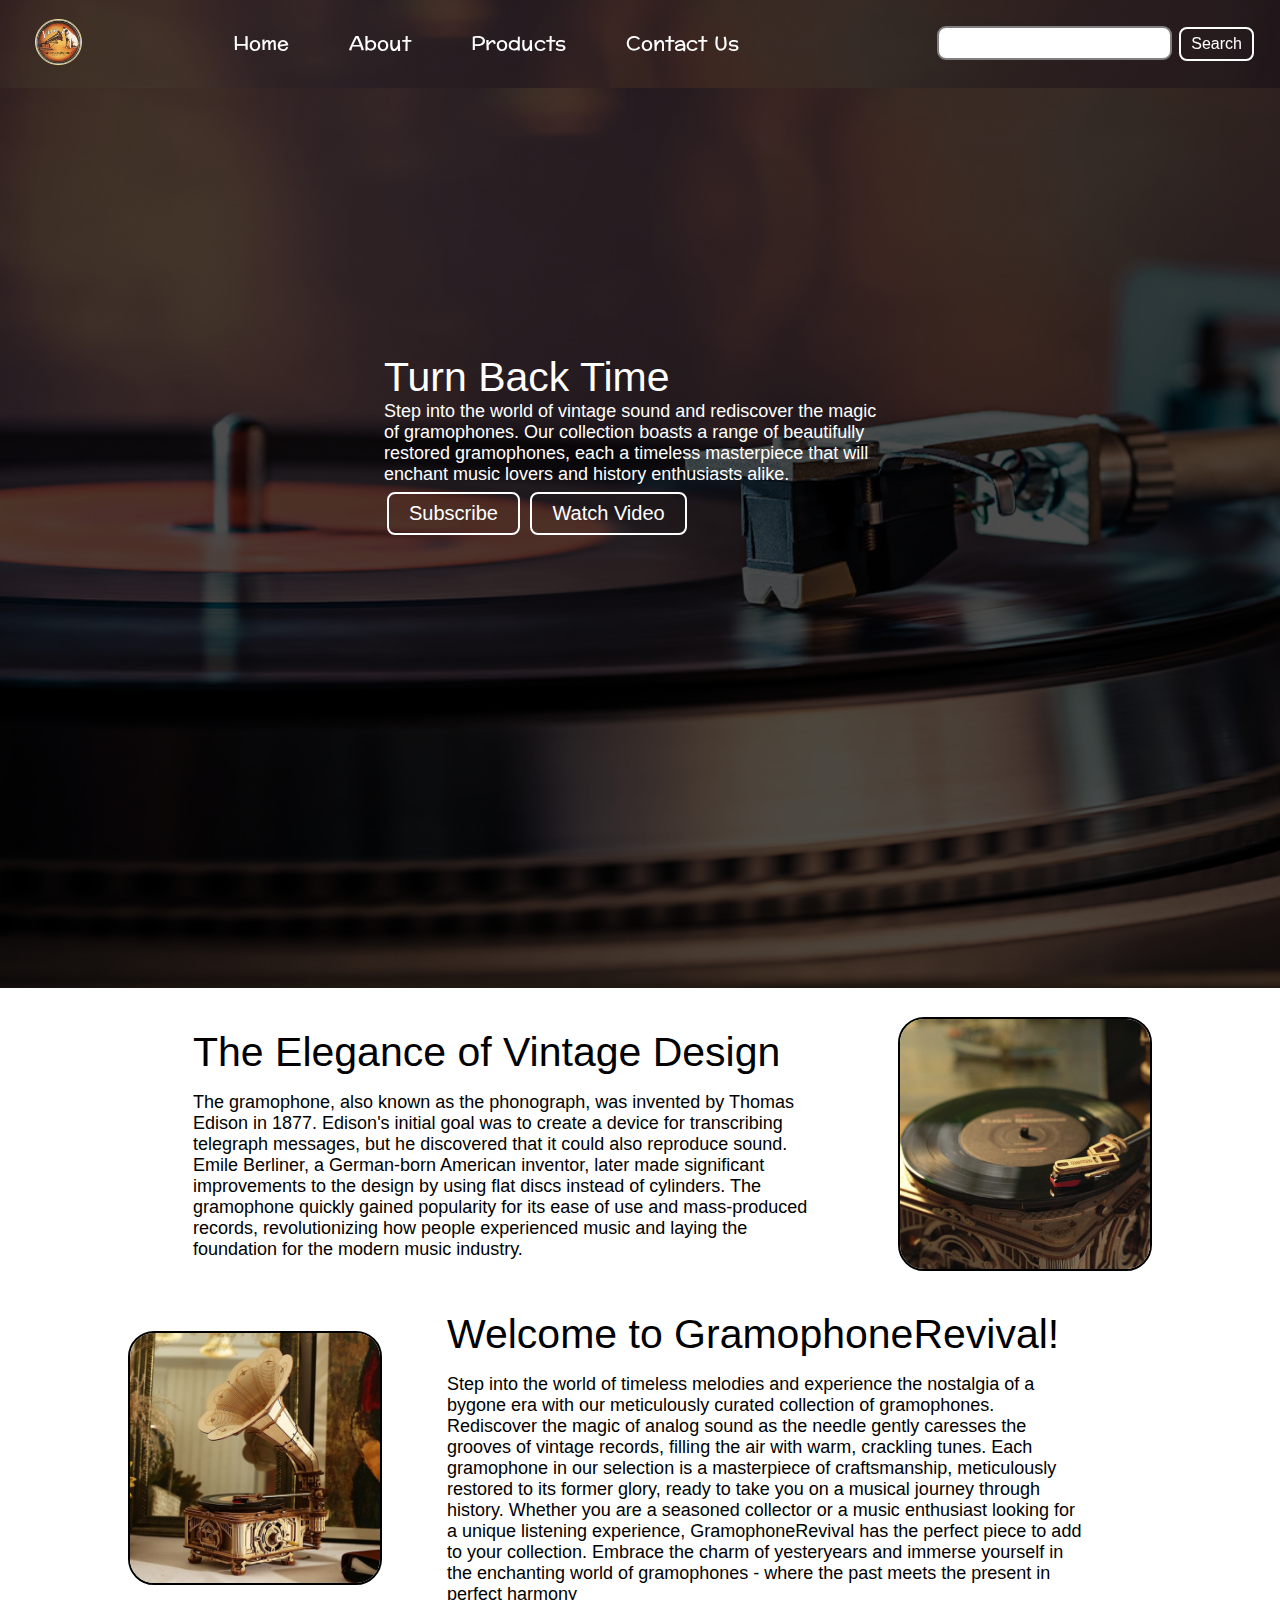
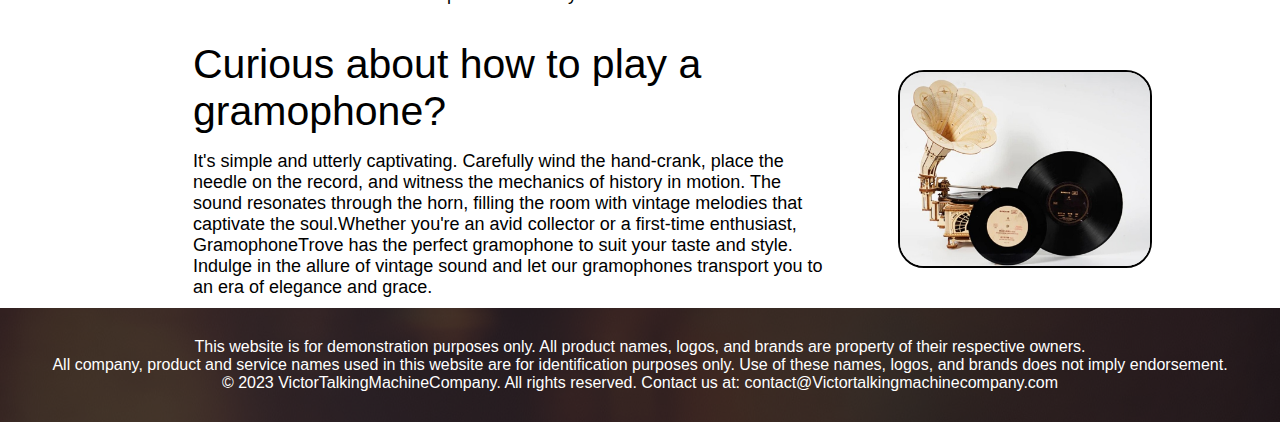
<file: final project/index.html>
<!DOCTYPE html>
<html lang="en">

<head>
    <meta charset="UTF-8">
    <meta name="viewport" content="width=device-width, initial-scale=1.0">
    <link rel="stylesheet" href="css/style.css">
    <script src="./js/header.js"></script>
    <script src="./js/footer.js"></script>
    <script src="./js/resp.js"></script>
    <script src="./js/myjs.js"></script>
    <title>Victor Talking Machine Company</title>
    <link rel="preconnect" href="https://fonts.googleapis.com">
<link rel="preconnect" href="https://fonts.gstatic.com" crossorigin>
<link href="https://fonts.googleapis.com/css2?family=Edu+SA+Beginner:wght@400;500;600;700&family=Josefin+Sans:ital,wght@0,400;0,500;0,600;1,300;1,400;1,500;1,600&family=Lobster&family=Oswald:wght@400;500;700&family=Playfair+Display:ital,wght@0,400;0,500;0,600;0,700;1,400&family=Preahvihear&family=Varela+Round&display=swap" rel="stylesheet">
</head>

<body onload="sss()">
    <div id="header-container"></div>
 
    
    <script>
      // Insert the header content into the header container
      document.getElementById('header-container').innerHTML = headerContent;
    </script>
    
    <section class="background firstSection">
        <div class="box-main">
            <div class="firstHalf">
                <p class="text-big">Turn Back Time </p>
                <p class="text-small">Step into the world of vintage sound and rediscover the magic of gramophones. Our collection boasts a range of beautifully restored gramophones, each a timeless masterpiece that will enchant music lovers and history enthusiasts alike.</p>
                <div class="buttons">
                    <button class="btn" onclick="success()">Subscribe</button>
                    <button class="btn">Watch Video</button>

                </div>
            </div>

           
        </div>
    </section>

    <section class="section">
        <div class="paras">
        <p class="sectionTag text-big">The Elegance of Vintage Design</p>
        <p class="sectionSubTag text-small">The gramophone, also known as the phonograph, was invented by Thomas Edison in 1877. Edison's initial goal was to create a device for transcribing telegraph messages, but he discovered that it could also reproduce sound. Emile Berliner, a German-born American inventor, later made significant improvements to the design by using flat discs instead of cylinders. The gramophone quickly gained popularity for its ease of use and mass-produced records, revolutionizing how people experienced music and laying the foundation for the modern music industry. </p>
        </div>
        <div class="thumbnail">
            <img src="./img/g11.jpg" alt="Phonograph Record image" class="imgFluid">
        </div>
    </section>

    <section class="section section-left" id="about">
        <div class="paras">
        <p class="sectionTag text-big">Welcome to GramophoneRevival!</p>
        <p class="sectionSubTag text-small">Step into the world of timeless melodies and experience the nostalgia of a bygone era with our meticulously curated collection of gramophones. Rediscover the magic of analog sound as the needle gently caresses the grooves of vintage records, filling the air with warm, crackling tunes. Each gramophone in our selection is a masterpiece of craftsmanship, meticulously restored to its former glory, ready to take you on a musical journey through history. Whether you are a seasoned collector or a music enthusiast looking for a unique listening experience, GramophoneRevival has the perfect piece to add to your collection. Embrace the charm of yesteryears and immerse yourself in the enchanting world of gramophones - where the past meets the present in perfect harmony </p>
        </div>
        <div class="thumbnail">
            <img src="./img/g9.jpg" alt="gramophone image" class="imgFluid">
        </div> 
    </section>
    <section class="section" id="services">
        <div class="paras">
        <p class="sectionTag text-big">Curious about how to play a gramophone?</p>
        <p class="sectionSubTag text-small">It's simple and utterly captivating. Carefully wind the hand-crank, place the needle on the record, and witness the mechanics of history in motion. The sound resonates through the horn, filling the room with vintage melodies that captivate the soul.Whether you're an avid collector or a first-time enthusiast, GramophoneTrove has the perfect gramophone to suit your taste and style. Indulge in the allure of vintage sound and let our gramophones transport you to an era of elegance and grace.
            </p>
        </div>
        <div class="thumbnail">
            <img src="./img/g10.jpg" alt="gramophone image" class="imgFluid">
        </div>
    </section>
     
   
    <div id="footer-container"></div><script>
        // Insert the footer content into the footer container
        document.getElementById('footer-container').innerHTML = footerContent;
      </script>
    

    
</body>

</html>
</file>
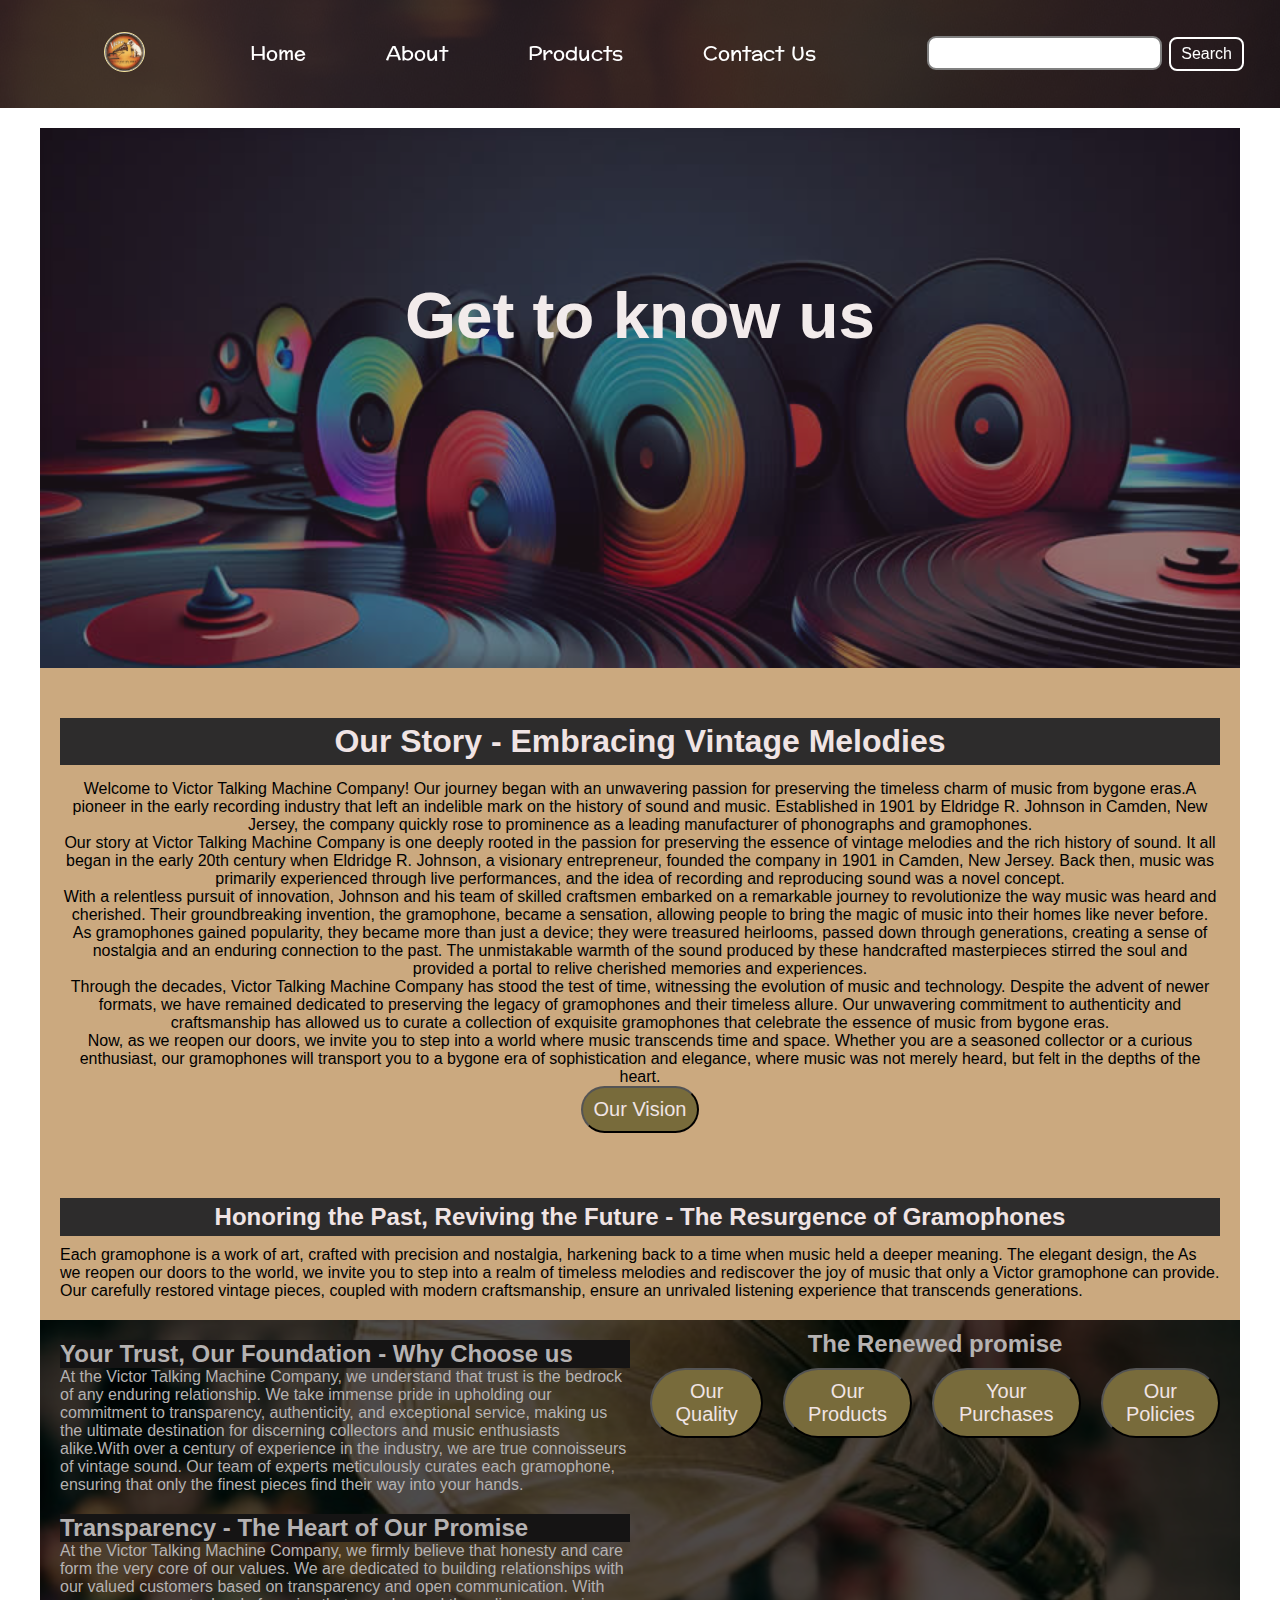
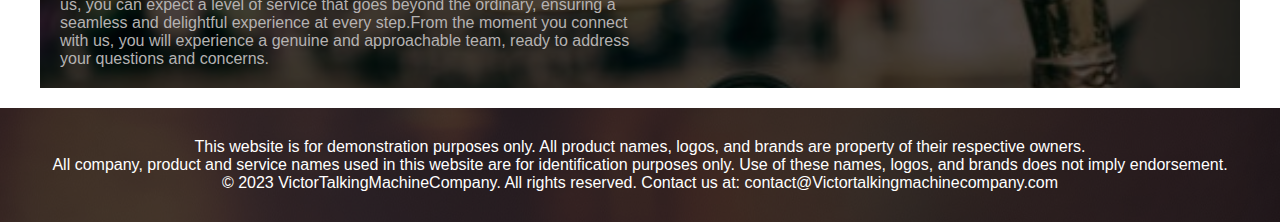
<file: final project/about.html>
<!DOCTYPE html>
<html lang="en">

<head>
  <meta charset="UTF-8">
  <meta name="viewport" content="width=device-width, initial-scale=1.0">
  <title>Victor Talking Machine Company- About</title>
  <link rel="stylesheet" href="./css/style2.css">
  <link rel="stylesheet" href="css/style.css">
  <!-- adding our fonts  -->
  <link rel="preconnect" href="https://fonts.googleapis.com">
<link rel="preconnect" href="https://fonts.gstatic.com" crossorigin>
<link href="https://fonts.googleapis.com/css2?family=Edu+SA+Beginner:wght@400;500;600;700&family=Josefin+Sans:ital,wght@0,400;0,500;0,600;1,300;1,400;1,500;1,600&family=Lobster&family=Oswald:wght@400;500;700&family=Playfair+Display:ital,wght@0,400;0,500;0,600;0,700;1,400&family=Preahvihear&family=Varela+Round&display=swap" rel="stylesheet">
  <!-- adding my js file -->
  <script type="text/javascript" src="./js/myjs.js"></script>
  <script src="./js/header.js"></script>
    <script src="./js/footer.js"></script>
    <script src="./js/resp.js"></script>
</head>

<body>
  <div id="header-container"></div>
 
    
  <script>
    // Insert the header content into the header container
    document.getElementById('header-container').innerHTML = headerContent;
  </script>

  <!-- Main content area -->
  <main>
     <!-- Section for the masthead with a background image -->
     <section class="masthead">
      <div><!-- Heading for the masthead section -->
        <h1> Get to know us </h1> 
      </div>
    </section>
    <section class="about-section">
      
      <div class="about-content">
        <h1>Our Story - Embracing Vintage Melodies</h1>
        <p>Welcome to Victor Talking Machine Company! Our journey began with an unwavering passion for preserving the timeless charm of
          music from bygone eras.A pioneer in the early recording industry that left an indelible mark on the history of sound and music. Established in 1901 by Eldridge R. Johnson in Camden, New Jersey, the company quickly rose to prominence as a leading manufacturer of phonographs and gramophones.<br>Our story at Victor Talking Machine Company is one deeply rooted in the passion for preserving the essence of vintage melodies and the rich history of sound. It all began in the early 20th century when Eldridge R. Johnson, a visionary entrepreneur, founded the company in 1901 in Camden, New Jersey. Back then, music was primarily experienced through live performances, and the idea of recording and reproducing sound was a novel concept.<br>

          With a relentless pursuit of innovation, Johnson and his team of skilled craftsmen embarked on a remarkable journey to revolutionize the way music was heard and cherished. Their groundbreaking invention, the gramophone, became a sensation, allowing people to bring the magic of music into their homes like never before.<br>
          
          As gramophones gained popularity, they became more than just a device; they were treasured heirlooms, passed down through generations, creating a sense of nostalgia and an enduring connection to the past. The unmistakable warmth of the sound produced by these handcrafted masterpieces stirred the soul and provided a portal to relive cherished memories and experiences.<br>
          
          Through the decades, Victor Talking Machine Company has stood the test of time, witnessing the evolution of music and technology. Despite the advent of newer formats, we have remained dedicated to preserving the legacy of gramophones and their timeless allure. Our unwavering commitment to authenticity and craftsmanship has allowed us to curate a collection of exquisite gramophones that celebrate the essence of music from bygone eras.<br>
          
          Now, as we reopen our doors, we invite you to step into a world where music transcends time and space. Whether you are a seasoned collector or a curious enthusiast, our gramophones will transport you to a bygone era of sophistication and elegance, where music was not merely heard, but felt in the depths of the heart.
          
          </p>
          <button type="button" class="btn2" onclick="bb()">Our Vision</button>
          <p id="ss" ></p>
      </div>
    </section>
    

     <section class="resurgence-section">
      <div class="resurgence-content">
        <h2>Honoring the Past, Reviving the Future - The Resurgence of Gramophones</h2>
        <p>Each gramophone is a work of art, crafted with precision and nostalgia, harkening back to a time when music held a deeper meaning. The elegant design, the As we reopen our doors to the world, we invite you to step into a realm of timeless melodies and rediscover the joy of music that only a Victor gramophone can provide. Our carefully restored vintage pieces, coupled with modern craftsmanship, ensure an unrivaled listening experience that transcends generations.</p>
      </div>
        </section>
        <section class="rt-content">
          <div>
    <section class="trust-section">
      <div class="trust1">
        <h2>Your Trust, Our Foundation - Why Choose us</h2>
        <p>At the Victor Talking Machine Company, we understand that trust is the bedrock of any enduring relationship. We take immense pride in upholding our commitment to transparency, authenticity, and exceptional service, making us the ultimate destination for discerning collectors and music enthusiasts alike.With over a century of experience in the industry, we are true connoisseurs of vintage sound. Our team of experts meticulously curates each gramophone, ensuring that only the finest pieces find their way into your hands.</p></div>
        </section>
        <section class="trust2"><h2>Transparency - The Heart of Our Promise</h2>
            <p>At the Victor Talking Machine Company, we firmly believe that honesty and care form the very core of our values. We are dedicated to building relationships with our valued customers based on transparency and open communication. With us, you can expect a level of service that goes beyond the ordinary, ensuring a seamless and delightful experience at every step.From the moment you connect with us, you will experience a genuine and approachable team, ready to address your questions and concerns. </p>
        </section>
      </div>
          <section class="pt-content"><h2>The Renewed promise</h2><div>
          <div class="policies"><p><button type="button" class="btn2" onclick="sec1()">Our Quality</button></p>
          
            <p><button type="button" class="btn2" onclick="sec2()">Our Products </button></p>
         
              <p><button type="button" class="btn2" onclick="sec3()">Your Purchases</button></p>
         
                <p><button type="button" class="btn2" onclick="sec4()">Our Policies</button></p></div>
         <div> <p id="ss1"></p></div> <p id="ss2"></p> <p id="ss3"></p> <p id="ss4"></p></div>
      </section>
        </section>

 

  </main>

  <div id="footer-container"></div><script>
    // Insert the footer content into the footer container
    document.getElementById('footer-container').innerHTML = footerContent;
  </script>

</body>

</html>
</file>
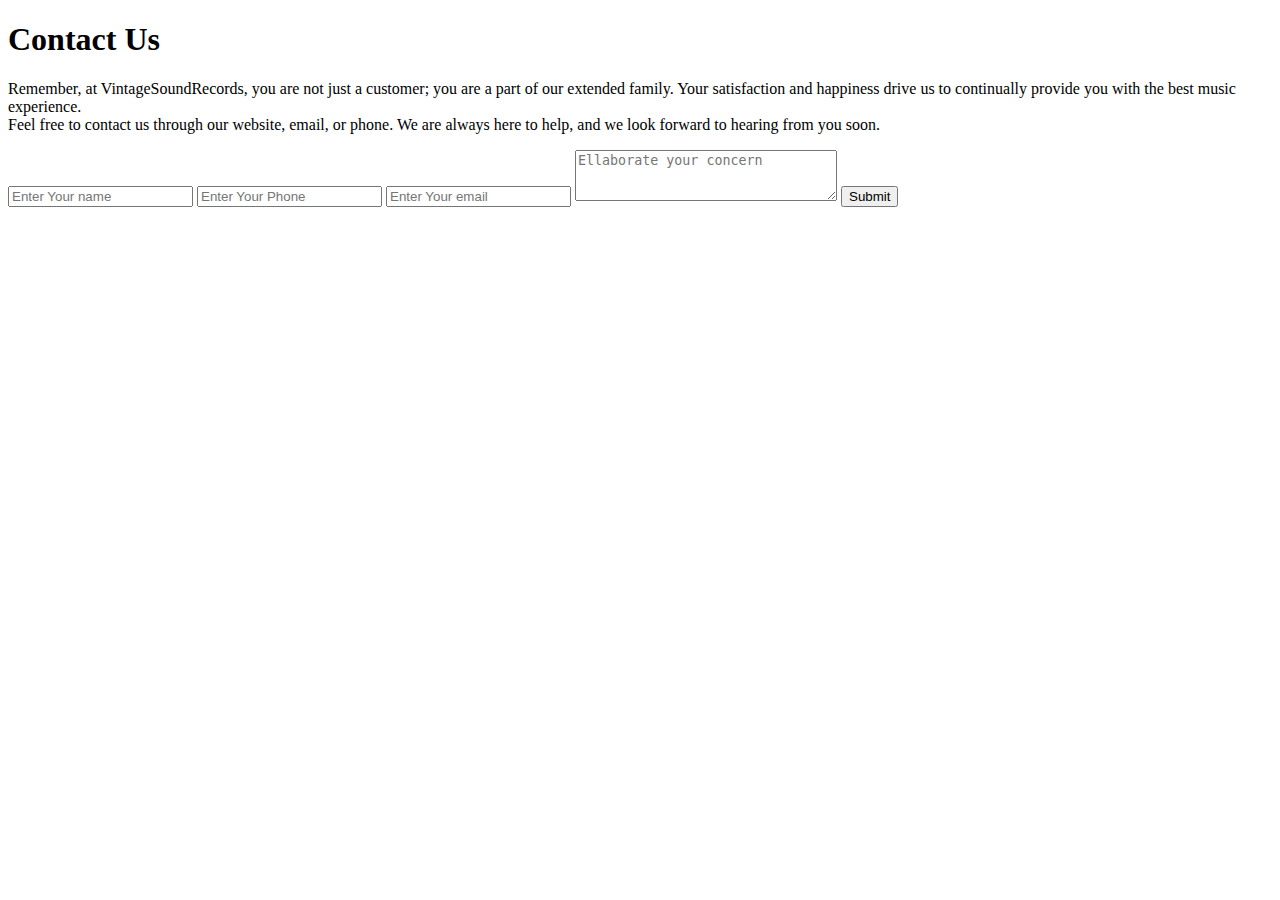
<file: final project/contact.html>
<!DOCTYPE html>
<html lang="en">
<head>
    <meta charset="UTF-8">
    <meta name="viewport" content="width=device-width, initial-scale=1.0">
    <title>Document</title>
</head>
<body>
    <section class="contact" >
        <div class="text-center">
        <h1 class="text">Contact Us</h1><p>Remember, at VintageSoundRecords, you are not just a customer; you are a part of our extended family. Your satisfaction and happiness drive us to continually provide you with the best music experience.<br>
        Feel free to contact us through our website, email, or phone. We are always here to help, and we look forward to hearing from you soon.</p></div>
        <div class="form">
          <form method="post" action="somefile.php">
            <input class="form-input" type="text" name="name" id="name" placeholder="Enter Your name">
            <input class="form-input" type="text" name="phone" id="phone" placeholder="Enter Your Phone">
            <input class="form-input" type="email" name="email" id="email" placeholder="Enter Your email">
             <textarea class="form-input" name="text" id="text" cols="30" rows="3" placeholder="Ellaborate your concern"></textarea>
            <button class="btn">Submit</button>
        </div>
    </section>

</body>
</html>
</file>
<file: final project/css/style.css>
*{
    margin: 0;
    padding:0;
}

.stick{
    position: sticky;
    top:0;
}
.logo{
    width:20%;
    display: flex;
    justify-content: center;
    align-items: center;
    padding-left: 30px;
}
.logo > a > img{
    width: 26%;
    border: 1px solid rgb(243, 227, 158);
    border-radius: 50px;
    margin: 5px;
    
}
.navbar{
    display: flex;
    align-items: center;
    justify-content: center;
    cursor: pointer;
    
}

.nav-list{
    width: 70%; 
    display: flex; 
    align-items: center;
}

.nav-list li{
    list-style: none;
    padding: 26px 30px;
}

.nav-list li a{
    text-decoration: none;
    color: white;
    font-size: 20px;
    font-family: 'Preahvihear', sans-serif;
}

.nav-list li a:hover{ 
    color: rgb(197, 194, 194);
}

.rightNav{ 
    width: 30%;
    text-align: right;
    padding: 0 23px;
}

#search{
    padding: 5px;
    font-size: 17px;
    border: 2px solid grey;
    border-radius: 9px;
}

.background{
    background: rgba(0, 0, 0, 0.7) url('../img/bg4.jpg');
    background-size: cover;
    background-blend-mode: darken;
}

.firstSection{
    height: 100vh;
}

.box-main{
    display: flex;
    justify-content: center;
    align-items: center;
    color: white;
    font-family: 'Segoe UI', Tahoma, Geneva, Verdana, sans-serif;
    max-width: 50%;
    margin: auto;
        height: 80%;
}

.firstHalf{
    width: 80%;
    display: flex;
    flex-direction: column;
    justify-content: center;
}



.text-big{
    font-size: 41px;
}

.text-small{
    font-size: 18px;
}

.btn{
    padding: 8px 20px;
    margin: 7px 3px;
    border: 2px solid white;
    border-radius: 8px; 
    background: none;
    color: white;
    cursor: pointer;
    font-family: 'Ubuntu', sans-serif;
    font-size: 20px;
}

.btn-sm{
    padding: 6px 10px;
    vertical-align: middle;
    font-size: 16px;
}

.btn-dark{
    color: black;
        border: 2px solid grey;

}
.section{ 
    display: flex;
    align-items: center;
    justify-content: space-evenly;
    max-width: 80%;
    margin: auto;
    font-family: 'Ubuntu', sans-serif;
    padding: 10px;
}

.section-left{
    flex-direction: row-reverse;
}

.paras{
    padding: 0px 65px;
}

.sectionTag{
    padding: 16px 0;
}

.sectionSubTag{
    font-family: 'Segoe UI', Tahoma, Geneva, Verdana, sans-serif;
}

.thumbnail img{
    width: 250px;
    border: 2px solid black;
    border-radius: 26px;
    margin-top: 19px;
}

.contact{
    background-color: #f6f5f4;
    height: 833px;
}
.text-center{

    text-align: center;
    padding-top: 30px;
   font-family: 'Ubuntu', sans-serif;
       font-size: 35px;
}

.form{
    max-width: 62%;
    margin: 25px auto;
}

.form-input{
    margin: 14px 0;
    padding: 5px 13px;
    width: 100%; 
    font-size: 19px;
    border: 2px solid grey;
    border-radius: 6px;
    font-family: 'Segoe UI', Tahoma, Geneva, Verdana, sans-serif;
}
.text-footer{
    text-align: center;
    padding: 30px 0;
   font-family: 'Ubuntu', sans-serif; 
   display: flex;
   justify-content: center;
   color: white;
   
}
.burger{
    display: none;
    position: absolute;
    cursor: pointer;
    right: 5%;
    top:15px;
}
.line{
    width: 33px;
    background-color: white;
    height: 4px;
    margin: 5px 3px;
}
@media only screen and (max-width: 1140px){
    .nav-list{
        flex-direction: column;
    }
    .navbar{
        height: 447px;
        flex-direction: column;
        transition: all 0.7s ease-out;
    }
    .rightNav{
        text-align: center;
    }
    .box-main{
        flex-direction: column-reverse;
        max-width: 100%;
    }

    #search{
        width: 100%;
    }
    .burger{
    display: block;
    }
    .h-nav-resp{
        height: 72px;
    }
    .v-class-resp{
        opacity: 0;
    }
    .section{
        flex-direction: column-reverse;
    }
    .text-small{
        text-align: center;
    }
    .text-big{
        text-align: center;
    }
    .buttons{
        text-align: center;
    }
    .paras {
    padding: 0px;
}
}
</file>
<file: final project/css/style2.css>
*{
    margin: 0;
    padding:0;
}

/* Reset default margin and padding */

  
  /* Global styles */
  body {
    font-family: Arial, sans-serif;
  }

 /* styling masthead class  */
.masthead{
  
  height:60vh;
  background-image: url("../img/bg7.jpg");
  background-size: cover;
  
}
/* styling div in the masthead class  */
.masthead > div{
  width:100%;
  height:100%;
  background-color: rgba(43, 30, 40, 0.5);
}
/* styling h1 to aplly font and align it to the center  */
.masthead > div > h1{
  color: #f2ebeb;
  font-size: 4.1em;
  font-family: 'Caladea',sans-serif;
  text-align:center;
  padding-top: 150px;

}
  
  main {
    max-width: 1200px;
    margin: 0 auto;
    padding: 20px;
  }
  
  /* Navigation bar styles (add your styles as needed) */
  nav {
    background-color: #333;
    color: #fff;
    padding: 10px;
    text-align: center;
  }
  
  nav a {
    color: #fff;
    text-decoration: none;
    margin: 0 10px;
  }
  
  /* About section styles */
  .about-section {
   background-color: rgba(195, 156, 107, 0.867);
    padding: 50px 20px;
    text-align: center;
  }
  
  .about-content {
    max-width:100%;
    margin: 0 auto;
  }
  .about-content > h1 {
    text-align: center;
    background-color: rgb(45, 44, 44);
    color: #f0e4e4;
    padding: 5px;
  }
  .about-content > p{
    padding-top: 15px;
  }
  
  .btn2{
    background-color: #786b3b ;
    font-size: 20px;
    padding: 10px 10px;
    color:#f0e4e4;
    border-radius: 1cm;
  }
  
  /* Resurgence section styles */
  .resurgence-section {
    background-color: rgba(195, 156, 107, 0.867);
    padding: 0px 20px 20px 20px;
    
  }
  
  .resurgence-content {
    max-width: 100%;
    margin: 0 auto;
  }
  .resurgence-content > h2 {
    text-align: center;
    background-color: rgb(45, 44, 44);
    color: #f0e4e4;
    padding: 5px;
    
  }
  .resurgence-content > p {
    padding-top: 10px;
  }
  .rt-content {
    display:grid;
    grid-template-columns: repeat(2,50%);
    background: rgba(0, 0, 0, 0.7) url(../img/bgbgbg.jpg);
    background-size: cover;
    background-blend-mode: darken;
    color:#b5b2b2;
    padding: 10px 10px;
  }
  .trust1, .trust2 {
    padding: 10px 10px;
  }
  .trust1 > h2 , .trust2 > h2 {
    background-color: #151414;
  } 
  .pt-content{
    width:100%;
  }
  .pt-content > h2{
    text-align: center;
  }
 
 .policies{
  display:flex;
 }
 .policies > p{
  padding : 10px 10px;
 }
 
  
  
 
  
  /* Media queries for responsiveness */
  @media screen and (max-width: 1200px) {
  
    
    .revival-section{
      display: grid;
      grid-template-columns: 50% 50%;
    }
  }
  
 /* Medium desktop styles (1025px to 1200px) */
 @media (min-width: 1025px) and (max-width: 1200px) {
    .revival-section{
      display: grid;
      grid-template-columns: 50% 50%;
    }
  }           
  
 /* Small desktop styles (901px to 1024px) */
 @media (min-width: 901px) and (max-width: 1024px){
    .revival-section{
      display: grid;
      grid-template-columns: 50% 50%;
    }
    .rt-content {
      grid-template-columns: repeat(1 , 100%); /* Change to a single column on smaller screens */
    }
  }
/* Tablet styles (601px to 900px) */
@media (min-width: 600px) and (max-width: 900px){
    .about-section {
      padding: 20px;
    }
   
  .resurgence-section, .rt-content {
      padding: 30px 20px;
    }
   
    .revival-section{
      display: grid;
      grid-template-columns: 50% 50%;
    }
    .rt-content {
      grid-template-columns: repeat(1 , 100%); /* Change to a single column on smaller screens */
    }
  }
  
  @media (min-width: 300px) and (max-width: 600px){
    .revival-section{
      display: grid;
      grid-template-columns: 50% 50%;
    }
    .rt-content {
      grid-template-columns: repeat(1 , 100%); /* Change to a single column on smaller screens */
    }
  }
</file>
